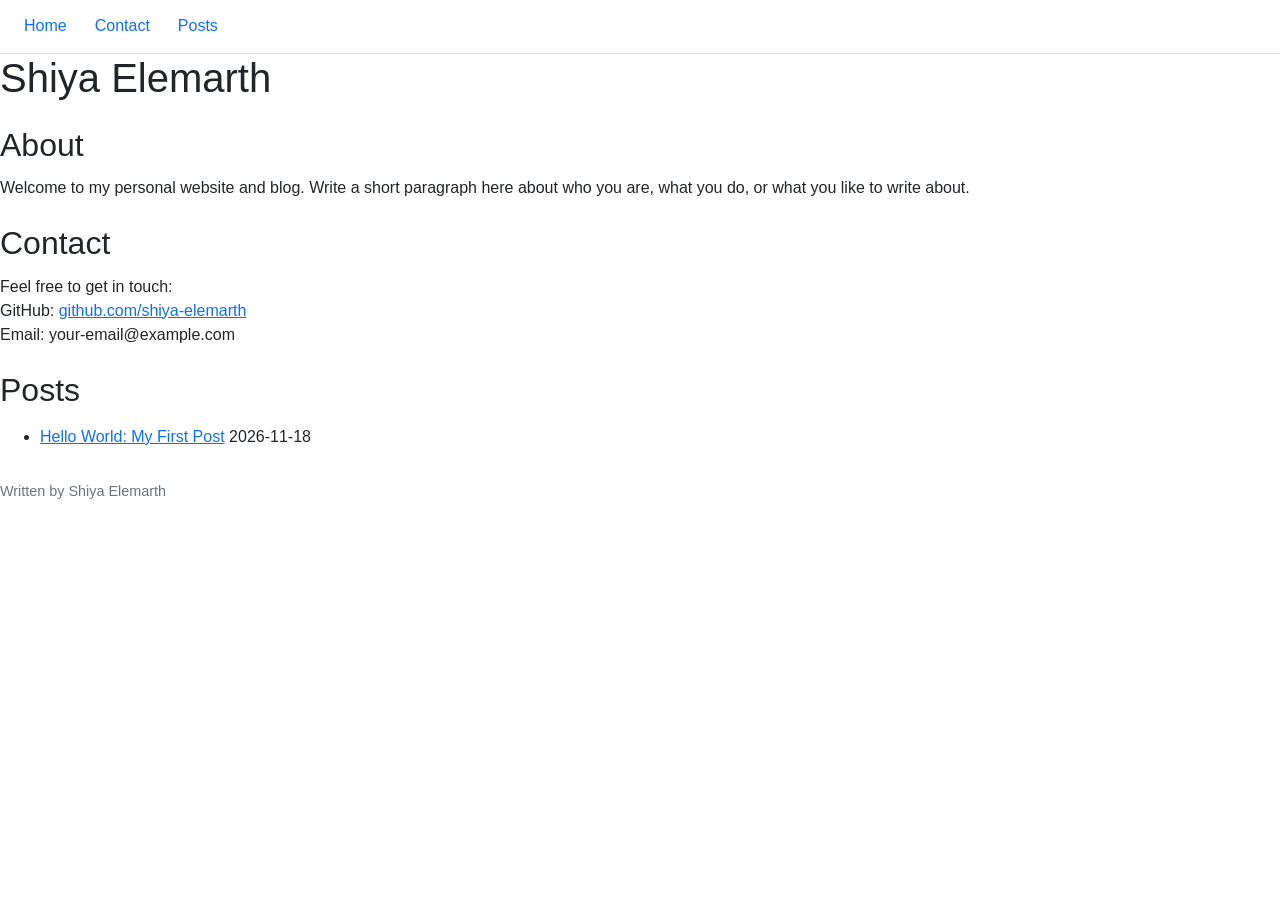
<file: INDEX.html>
<!DOCTYPE html>
<html lang="en">
<head>
  <meta charset="UTF-8">
  <meta name="viewport" content="width=device-width, initial-scale=1.0">
  <title>Shiya Elemarth</title>
  <link rel="stylesheet" href="style.css">
</head>
<body>

  <nav>
    <a href="index.html">Home</a>
    <a href="#contact">Contact</a>
    <a href="#posts">Posts</a>
  </nav>

  <h1>Shiya Elemarth</h1>

  <h2>About</h2>
  <p>
    Welcome to my personal website and blog. Write a short paragraph here about who you are, what you do, or what you like to write about.
  </p>

  <h2 id="contact">Contact</h2>
  <p>
    Feel free to get in touch:<br>
    GitHub: <a href="https://github.com/shiya-elemarth">github.com/shiya-elemarth</a><br>
    Email: your-email@example.com
  </p>

  <h2 id="posts">Posts</h2>
  <ul class="post-list">
    <li>
      <a href="posts/first-post.html">Hello World: My First Post</a>
      <span class="post-date">2026-11-18</span>
    </li>
  </ul>

  <footer>
    Written by Shiya Elemarth
  </footer>

</body>
</html>
</file>
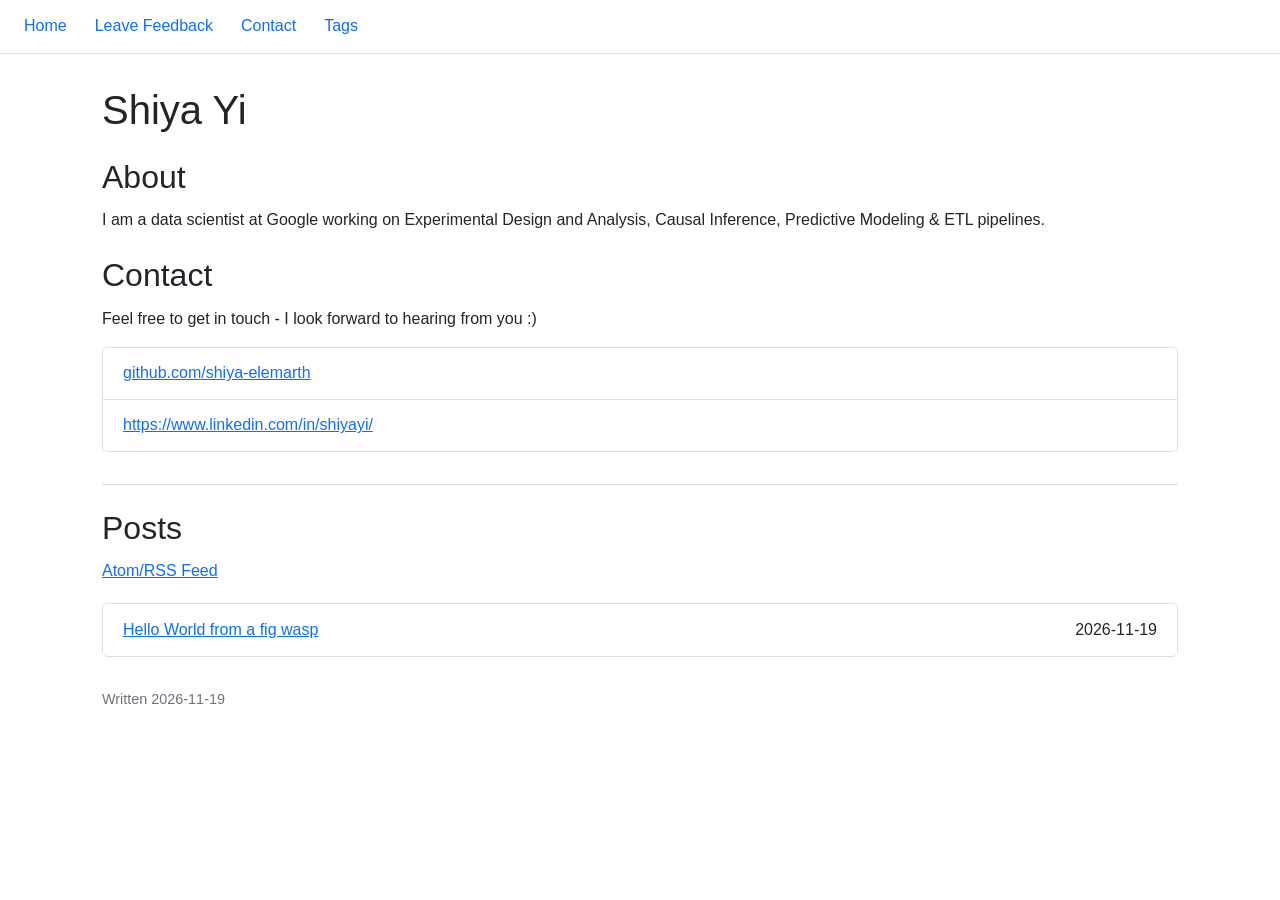
<file: index.html>
<!DOCTYPE html>
<html lang="en">
<head>
  <meta charset="UTF-8">
  <meta name="viewport" content="width=device-width, initial-scale=1.0">
  <title>Shiya Yi</title>
  <link rel="icon" type="image/png" href="favicon.png">
  <link rel="stylesheet" href="style.css">
  <meta name="description" content="Shiya Yi — Data scientist at Google working on Experimental Design and Analysis, Causal Inference, Predictive Modeling & ETL pipelines.">
  <meta property="og:site_name" content="Shiya Yi">
  <meta name="google-site-verification" content="GW8_4wNWSb14tGOvXdSYuhBo7j_DOaZ_3czJQzvr8W8" />
</head>
<body>

  <nav>
    <a href="index.html">Home</a>
    <a href="https://forms.gle/VyLqYt6psVBY5sLd7" target="_blank" rel="noopener noreferrer">Leave Feedback</a>
    <a href="#contact">Contact</a>
    <a href="tags.html">Tags</a>
  </nav>

  <main>
    <h1>Shiya Yi</h1>

    <h2>About</h2>
    <p>
      I am a data scientist at Google working on Experimental Design and Analysis, Causal Inference, Predictive Modeling &amp; ETL pipelines.
    </p>

    <h2 id="contact">Contact</h2>
    <p>
      Feel free to get in touch - I look forward to hearing from you :)
    </p>
    <ul class="list-group">
      <li class="list-group-item">
        <a href="https://github.com/shiya-elemarth">github.com/shiya-elemarth</a>
      </li>
      <li class="list-group-item">
        <a href="https://www.linkedin.com/in/shiyayi/">https://www.linkedin.com/in/shiyayi/</a>
      </li>
    </ul>

    <hr>

    <h2 id="posts">Posts</h2>
    <a class="feed-link" href="feed.xml">Atom/RSS Feed</a>
    <ul class="list-group">
      <li class="list-group-item">
        <a href="posts/first-post.html">Hello World from a fig wasp</a>
        <span class="post-date">2026-11-19</span>
    </ul>

    <footer>
      Written 2026-11-19
    </footer>
  </main>

</body>
</html>
</file>
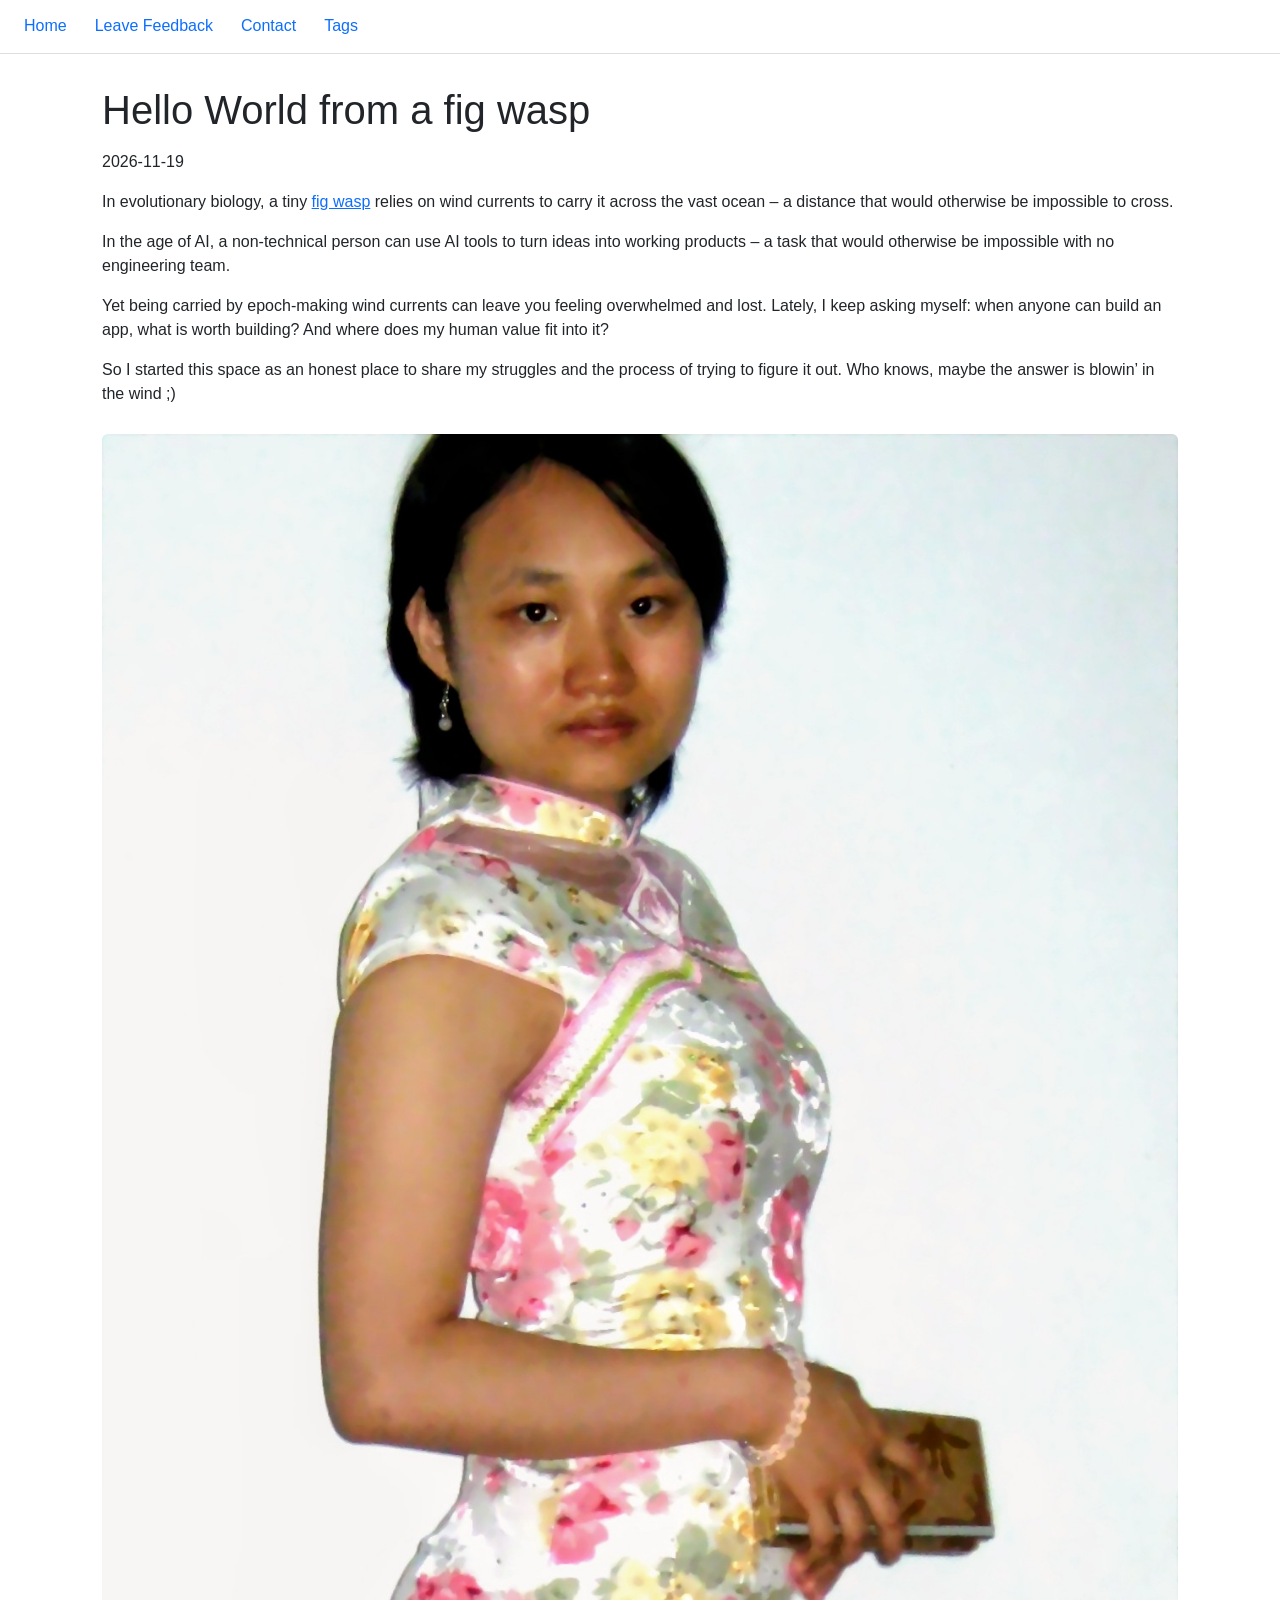
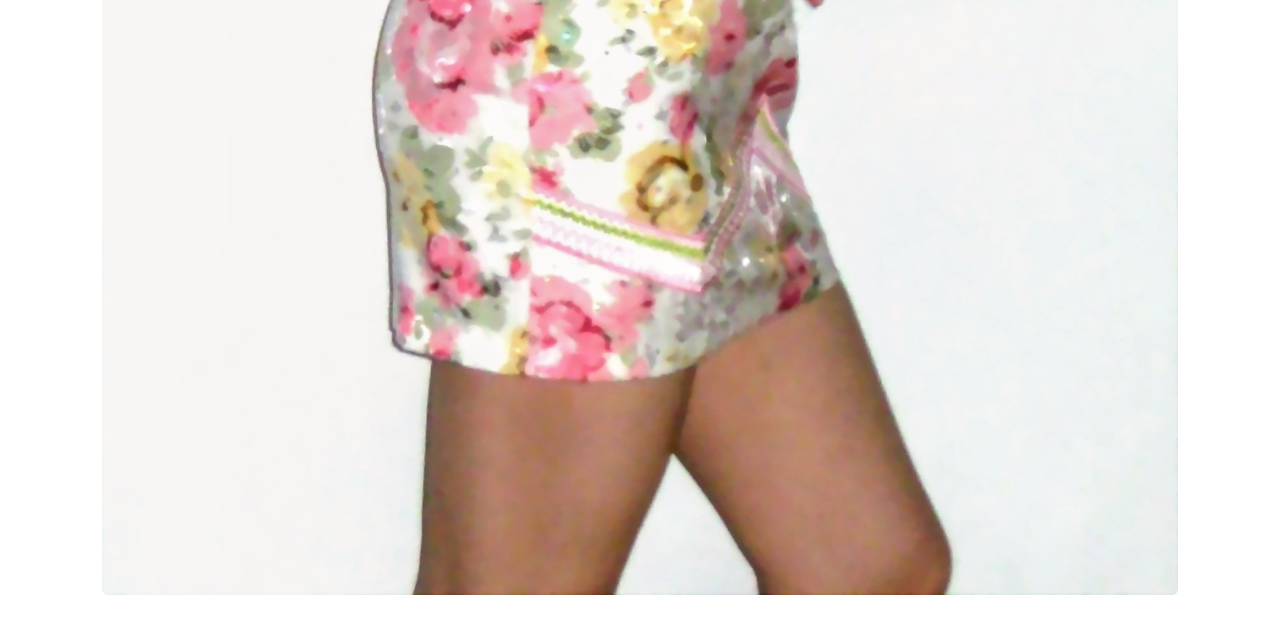
<file: posts/first-post.html>
<!DOCTYPE html>
<html lang="en">
<head>
  <meta charset="UTF-8">
  <meta name="viewport" content="width=device-width, initial-scale=1.0">
  <title>Hello World from a fig wasp - Shiya Yi</title>
  <link rel="icon" type="image/png" href="../favicon.png">
  <link rel="stylesheet" href="../style.css?v=4">
</head>
<body>

  <nav>
    <a href="../index.html">Home</a>
    <a href="https://forms.gle/VyLqYt6psVBY5sLd7" target="_blank" rel="noopener noreferrer">Leave Feedback</a>
    <a href="../index.html#contact">Contact</a>
    <a href="../tags.html">Tags</a>
  </nav>

  <main>
    <h1>Hello World from a fig wasp</h1>
    <p class="post-date">2026-11-19</p>

    <p>
      In evolutionary biology, a tiny <a href="https://en.wikipedia.org/wiki/Fig_wasp">fig wasp</a> relies on wind currents to carry it across the vast ocean – a distance that would otherwise be impossible to cross.
    </p>

    <p>
      In the age of AI, a non-technical person can use AI tools to turn ideas into working products – a task that would otherwise be impossible with no engineering team.
    </p>

    <p>
      Yet being carried by epoch-making wind currents can leave you feeling overwhelmed and lost. Lately, I keep asking myself: when anyone can build an app, what is worth building? And where does my human value fit into it?
    </p>

    <p>
      So I started this space as an honest place to share my struggles and the process of trying to figure it out. Who knows, maybe the answer is blowin’ in the wind ;)
    </p>

    <img class="post-image" src="../images/hello-world.jpg" alt="Shiya Yi">
  </main>

</body>
</html>
</file>
<file: style.css>
* {
  box-sizing: border-box;
}

body {
  font-family: -apple-system, BlinkMacSystemFont, "Segoe UI", Roboto, "Helvetica Neue", Arial, sans-serif;
  font-size: 16px;
  line-height: 1.5;
  color: #212529;
  background-color: #fff;
  margin: 0;
  padding: 0 0 3rem;
}

nav {
  display: flex;
  flex-wrap: wrap;
  gap: 1.75rem;
  width: 100%;
  padding: 0.9rem 1.5rem;
  border-bottom: 1px solid rgba(0, 0, 0, 0.125);
  background-color: #fff;
  font-size: 1rem;
}

nav a {
  color: #0d6efd;
  text-decoration: none;
}

nav a:hover {
  text-decoration: underline;
}

main {
  max-width: 1140px;
  margin: 0 auto;
  padding: 2rem 2rem 0;
}

h1 {
  font-size: 2.5rem;
  font-weight: 500;
  line-height: 1.2;
  margin-top: 0;
  margin-bottom: 1rem;
}

h2 {
  font-size: 2rem;
  font-weight: 500;
  line-height: 1.2;
  margin-top: 1.5rem;
  margin-bottom: 0.75rem;
}

p {
  margin-top: 0;
  margin-bottom: 1rem;
}

a {
  color: #0d6efd;
  text-decoration: underline;
}

a:hover {
  color: #0a58ca;
}

hr {
  border: 0;
  border-top: 1px solid rgba(0, 0, 0, 0.125);
  margin: 2rem 0 1.5rem;
}

.feed-link {
  display: inline-block;
  margin-bottom: 0.75rem;
}

.list-group {
  display: flex;
  flex-direction: column;
  padding-left: 0;
  margin-top: 0.5rem;
  margin-bottom: 1.5rem;
  border: 1px solid rgba(0, 0, 0, 0.125);
  border-radius: 0.375rem;
  overflow: hidden;
  list-style: none;
}

.list-group-item {
  display: flex;
  justify-content: space-between;
  align-items: center;
  padding: 0.85rem 1.25rem;
  background-color: #fff;
  border-bottom: 1px solid rgba(0, 0, 0, 0.125);
  gap: 1rem;
}

.list-group-item:last-child {
  border-bottom: none;
}

.post-date {
  color: #212529;
  white-space: nowrap;
  font-variant-numeric: tabular-nums;
}

.post-image {
  display: block;
  width: 100%;
  max-width: 100%;
  height: auto;
  margin-top: 1.75rem;
  border-radius: 0.375rem;
}

footer {
  margin-top: 2rem;
  font-size: 0.9rem;
  color: #6c757d;
}
</file>
